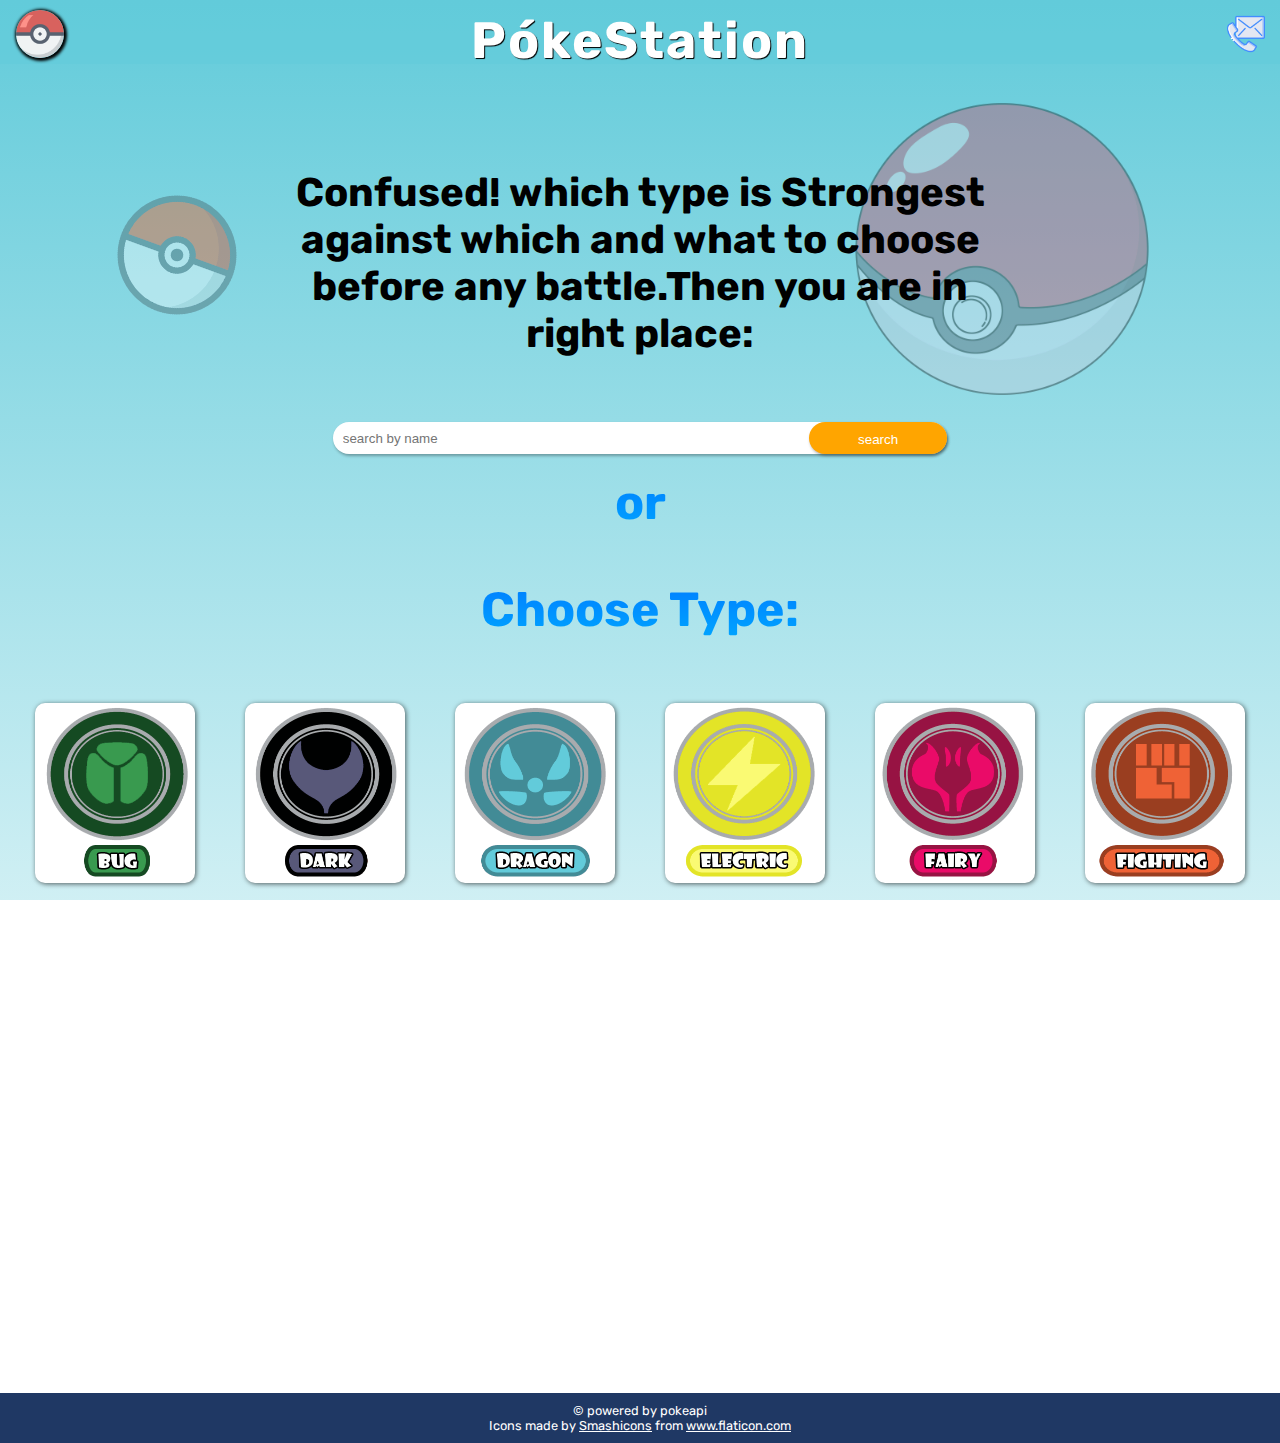
<file: Index.html>
<!DOCTYPE HTML>
<html>
<head>
  <!-- Google tag (gtag.js) -->
  <script async src="https://www.googletagmanager.com/gtag/js?id=G-BDR8SKGQT1"></script>
  <script>
    window.dataLayer = window.dataLayer || [];
    function gtag(){dataLayer.push(arguments);}
    gtag('js', new Date());

    gtag('config', 'G-BDR8SKGQT1');
  </script>
  <meta charset="UTF-8">
  <meta name="viewport" content="width=device-width, initial-scale=1">
  <meta name="description" content="On PokeStation find a suitable pokemon for a battle. Make your perfect team after Knowing which type of pokemon is stronger thant the other">
  <meta name="keywords" content="Pokemon, Type, Pikachu, Charizard, Strong, Weak, agianst">
  <title>PokeStation</title>
  <link rel="stylesheet" href="style.css">
  <link rel="preconnect" href="https://fonts.gstatic.com">
  <link href="https://fonts.googleapis.com/css2?family=Roboto+Condensed:ital@1&family=Rubik:ital@1&display=swap" rel="stylesheet">
  <body>
    <div class="spinner">
    <div class="back"></div>
    <div class="loader"></div>
  </div>
    <header>
      <div class="bicon">
          <img src="ball.png">
      </div>
      <div class="title">
        <h1>PókeStation</h1>
      </div>
      <div class="search-icon hide">
        <img src="search.png">
      </div>
      <a href="https://form.123formbuilder.com/4982743/my-form"><img border="0" src=logo/cs.png></a>
    </header>

    <div class="home-page">
      <div class="text">
        <p>
          Confused! which type is Strongest against which and what to choose before any battle.Then you are in right place:
        </p>
        <form class="type-bar">
          <input type="text" class="bar-box" placeholder="search by name" maxlength="30" >
          <input type="button" class="submit" value="search">
        </form>
        <h1>or</h1>
        <h1>Choose Type:</h1>
      </div>
      <img src="bb.png" class="ball-1">
      <img src="b.png" class="ball-2">

      <div class="types">
        <img src="logo/bug.png">
        <img src="logo/dark.png">
        <img src="logo/dragon.png">
        <img src="logo/electric.png">
        <img src="logo/fairy.png">
        <img src="logo/fighting.png">
        <img src="logo/fire.png">
        <img src="logo/flying.png">
        <img src="logo/ghost.png">
        <img src="logo/grass.png">
        <img src="logo/ground.png">
        <img src="logo/ice.png">
        <img src="logo/normal.png">
        <img src="logo/poison.png">
        <img src="logo/psychic.png">
        <img src="logo/rock.png">
        <img src="logo/steel.png">
        <img src="logo/water.png">
      </div>
    </div>

      <div class="result-page hide">
        <img src="bb.png" class="ball-1">
        <img src="b.png" class="ball-2">
        <div class="resHead">

       <!--
        <div class="type-banner">
          <img src="logo/water.png">
        </div>
        <p>
          Total water type pokemon <br><br><span class="num">82</span>
        </p>-->
        </div>
        <div class="pokemon-list">
          <div class="strong-against">
            <h1> STRONG AGAINST </h1>
            <div class="poks stg">
             <!-- <img src="logo/rock.png">
              <img src="logo/rock.png">
              <img src="logo/ice.png">-->
            </div>
          </div>
          <div class="weak-against">
           <h1> WEAK AGAINST</h1>
           <div class="poks wek">
              <!--<img src="logo/rock.png">
              <img src="logo/rock.png">-->
            </div>
          </div>
        </div>
      </div>
<div class="pokspic">
  <div class="ehead">
  </div>
  <img src="bb.png" class="ball-1">
  <img src="b.png" class="ball-2">
  <div class="pic-page">
    <!--<figure>
    <img src="https://img.pokemondb.net/artwork/large/charmander.jpg">
    <figcaption>CHARMANDER</figcaption>
    </figure>-->
  </div>
</div>
<div class="pok-det hide">
  <span class="det-icon">
  <!--<img src="https://img.pokemondb.net/artwork/large/charmander.jpg">
      <h1> Charmander </h1>-->
  </span>
  <div class="details">
  <h1 class="h1">Type : <span class="dName"></span></h1>
   <div class="wh">

   </div>
  <div class="stats">
    <h1>HP</h1><div><div id="hp"></div></div>
    <h1>Attack</h1><div><div id="attack"></div></div>
    <h1>Defense</h1><div><div id="defense"></div></div>
    <h1>Special-attack</h1><div><div id="special-attack"></div></div>
    <h1>Special-Defense</h1><div><div id="special-defense"></div></div>
    <h1>Speed</h1><div><div id="speed"></div></div>
  </div>
</div>
  <div class="pokemon-list">
          <div class="strong-against">
            <h1> STRONG AGAINST* </h1>
            <div class="poks strong stg">
             <!-- <img src="logo/rock.png">
              <img src="logo/rock.png">
              <img src="logo/ice.png">-->
            </div>
          </div>
          <div class="weak-against">
           <h1> WEAK AGAINST*</h1>
           <div class="poks weak wek">
              <!--<img src="logo/rock.png">
              <img src="logo/rock.png">-->
            </div>
          </div>
        </div>
</div>

    <footer class="footer">
      <p>
        &copy; powered by pokeapi</P>
        <div>Icons made by <a href="https://www.flaticon.com/authors/smashicons" title="Smashicons">Smashicons</a> from <a href="https://www.flaticon.com/" title="Flaticon">www.flaticon.com</a></div>
    </footer>
    <script type="text/javascript" src="search.js"></script>
  </body>
</html>
</file>
<file: style.css>
:root{
  --display: 0;
  /* --hp: 0;
  --attack:0;
  --defense:0;
  --spA:0;
  --spD:0;
  --speed:0; */
}


* {
  margin: 0;
  padding: 0;
  box-sizing: border-box;
}

body {

background: linear-gradient(to top, rgba(98,203,218,0.3), rgba(98,203,218,1));
background-repeat: no-repeat;
background-size: cover;
background-attachment: fixed;
}

header {
  background: rgba(98,203,218,0.6);
  height: 64px;
  font-family: 'Rubik', sans-serif;
}

header a img {
  position: absolute;
  right: 15px;
  top: 15px;
  height: 38px;
  width: 38px;
}


.bicon{
  position: fixed;
  z-index: 101;
}
header .bicon img {
  position: absolute;
  margin-left: 1rem;
  margin-top: 0.6rem;
  width: 40px;
  height: 40px;
  box-shadow: 1px 1px 3px 2px black;
  border-radius: 50%;
  cursor: pointer;
  z-index: 200;
}

.bicon::after{
  content: "<< Click here to go Home!";
  font-weight: bold;
width: 100px;
padding: 3px;
text-align: center;
  position: absolute;
  top: 14px;
  left: 70px;
background: white;
border-radius: 5px;
box-shadow: 1px 1px 5px black;
opacity: var(--display);
transition: opacity 2s;
}

header .title {
  text-align: center;
  padding-top: 0.6rem;
  color: white;
  font-size: 1.1rem;
  letter-spacing: 2px;
  text-shadow: 1px 0.8px 0.8px black;
}

header .search-icon img {
  position: fixed;
  width: 80px;
  height: 80px;
  bottom: 14px;
  right: 0;
  cursor: pointer;
  transition: all 0.89s;
  z-index: 100;
}

header .search-icon img:hover {
  transform: scale(1.2);
}

h1{
  opacity: 0;
    transform: translateY(30px);
    transition: transform 0.75s,
                opacity 1s;
}

.ball-1,
.ball-2 {
  position: absolute;
  opacity: 0.2;
  z-index: -1;
}

.ball-2 {
  width: 150px;
  height: 150px;
  top: 20%;
  left: 8%;
  transform: rotate(20deg);
}

.ball-1 {
  width: 300px;
  height: 300px;
  right: 10%;
  top: 11%;
}

.text {
  font-family: 'Rubik', sans-serif;
  font-weight: bold;
  text-align: center;
  margin-top: 80px;
}

.text p {
  font-size: 2.5rem;
  padding: 25px;
  z-index: 10000;
  color: black;
}

.text h1 {
  font-size: 3rem;
  margin-top: 20px;
  margin-bottom: 50px;
  background: -webkit-linear-gradient(#007dff,#00a4ff);
  background-clip: text;
  -webkit-background-clip: text;
  -webkit-text-fill-color: transparent;
}

.type-bar{
 margin-top: 2.5rem;
 display: flex;
 justify-content: center;
 align-items: center;
position: relative;
}

.bar-box{
  border: none;
  padding: 10px;
  border-radius: 20px;
  height: 2rem;
  width: 80%;
  outline:none;
  box-shadow: 1px 2px 3px rgba(0,0,0,0.3);
}

.submit{
width: 18%;
border: none;
border-radius: 20px;
position: absolute;
height: 2rem;
color: white;
background: orange;
padding: 10px;
right: 10%;
outline: none;
cursor: pointer;
box-shadow: 1px 2px 3px rgba(0,0,0,0.3);
}

.types img:hover{
  cursor: pointer;
  transform: scale(1.1);
}

.types img {
  cursor: pointer;
  width: 160px;
  height: 180px;
  margin: 15px 25px 25px 25px;
  /* border: 1px solid #a8a8a7; */
  border-radius: 10px;
  box-shadow: 1px 1px 5px  rgba(0,0,0,0.6);
  background-color: white;
  opacity: 0;
  transform: translateY(100px);
  transition: transform 0.75s,
              opacity 1s;
}



.types {
  display: flex;
  flex-wrap: wrap;
  justify-content: center;
}

footer {
  margin-top: 25px;
  background-color: #1f3864;
  height: 50px;
  text-align: center;
  color: white;
  font-family: 'Rubik', sans-serif;
  width: 100%;
  padding: 10px;
    font-size: 0.8rem;
}
footer a {
  text-decoration: underline;
  color: white;
}

@media only screen and (max-width: 1080px) {
    
  .ball-2 {
    width: 135px;
    height: 135px;
    top: 20%;
    left: -40px;
    transform: rotate(20deg);
  }

  .ball-1 {
    width: 175px;
    height: 175px;
    right: 0;
    top: 21%;
  }

  .types img {
    margin: 6px 12px 12px 12px;
  }

  header .search-icon img {
    width: 90px;
    height: 90px;
  }
  .details{
    font-size: 10px;
    }
    
    .details img{
      width: 100px;
      height: 50px;
    }
  .stats{
    min-width: 75%;
  }
  
}

.hide {
  display: none;
}

.type-banner img {
  width: 180px;
  height: 200px;
  background: linear-gradient(rgb(218,217,217), #f2f2f2);
  border-radius: 20px;
  padding-left: 8px;
  box-shadow: 1px 2px 5px rgba(0,0,0,0.6);
}
.type-banner {
  margin: 50px 0 50px 0;
  width: 100%;
  display: flex;
  justify-content: center;
}

.pokemon-list {
  display: flex;
  flex-wrap: wrap;
  justify-content: center;
  align-items: center;
  margin-top: 50px;
}
.pokemon-list img {
  width: 160px;
  height: 180px;
  /* margin: 3px; */
  cursor: pointer;
}

.result-page,
.details {
  text-align: center;
}

.strong-against,
.weak-against {
  box-shadow: 2px 0 5px black;
  margin-bottom: 30px;
  margin-left: 10px;
  margin-right: 10px;
  padding-top: 10px;
  border-radius: 20px 20px 0 0 ;
}

.strong-against h1,
.weak-against h1 {
  font-family: 'Rubik';
  font-size: 32px;
  margin-bottom: 8px;
  padding:10px;
}

.result-page p {
  font-family: 'Rubik';
  font-size: 2.2rem;
}

.num{
  font-family: fantasy;
  background: -webkit-linear-gradient(#007dff,#00a4ff);
  background-clip: text;
  -webkit-background-clip: text;
  -webkit-text-fill-color: transparent;
  color: white;
  font-size: 5rem;
}

.poks{
 margin: 0 10px 0 10px;
}
.strong-against{
  background: -webkit-linear-gradient(to bottom right, #76b852, rgba(33,150,243,0.6));
  background: linear-gradient(to bottom right, #76b852, rgba(33,150,243,0.6));
}

.weak-against {
background: -webkit-linear-gradient(to bottom right, #f44336, rgba(33,150,243,0.6));  /* Chrome 10-25, Safari 5.1-6 */
background: linear-gradient(to bottom right, rgba(33,150,243,0.6), #f44336); /* W3C, IE 10+/ Edge, Firefox 16+, Chrome 26+, Opera 12+, Safari 7+ */
}

@media only screen and (min-width: 720px){

header .title {
  font-size: 1.6rem;
}
header .bicon img {
  width: 48px;
  height: 48px;
}

  .strong-against,
  .weak-against {
    border-radius: 20px 0px 20px 0px;
    box-shadow: 0px 2px 7px rgba(0,0,0,0.7),
                0px -2px 7px rgba(0,0,0,0.7);
  }
.strong-against{
  margin-right: 1.75rem;
    margin-left: 1.75rem;
    background: -webkit-linear-gradient(to bottom right, #76b852, rgba(33,150,243,0.6));  /* Chrome 10-25, Safari 5.1-6 */
    background: linear-gradient(to bottom right, #76b852, rgba(33,150,243,0.6)); /* W3C, IE 10+/ Edge, Firefox 16+, Chrome 26+, Opera 12+, Safari 7+ */

}
.weak-against {
  margin-left: 1.75rem;
  margin-right: 1.75rem;
background: -webkit-linear-gradient(to bottom right, #f44336, rgba(33,150,243,0.6));  /* Chrome 10-25, Safari 5.1-6 */
background: linear-gradient(to bottom right, rgba(33,150,243,0.6), #f44336); /* W3C, IE 10+/ Edge, Firefox 16+, Chrome 26+, Opera 12+, Safari 7+ */
}

.result-page p {
  font-size: 2.5rem;
  font-weight: bold;
}

header .search-icon img{
  width: 105px;
  height: 105px;
}
  .type-banner img{
    width:240px;
    height:260px;
  }

  .strong-against h1,
  .weak-against h1 {
    padding: 20px;
  }



  .text {
    font-family: 'Rubik', sans-serif;
    font-weight: bold;
    text-align: center;
    margin-top: 80px;
    margin-left: 20%;
    margin-right: 20%;
  }

.pic-page{
  margin-left: 100px;
  margin-right: 100px;
}

.pic-page figure{
  font-size: 1.5rem;
}

.pic-page img {
  margin:10px;
  cursor: pointer;
  margin-right: 40px;
}


}

.pic-page img {
  background: white;
  width: 160px;
  height: 180px;
  padding: 8px;
  border-radius: 15px;
  box-shadow: 1px 1px 8px black;
  cursor: pointer;
}
.pic-page figure{
  margin-bottom: 12px;
  font-family: cursive;
  text-align: center;
 font-weight: bold;
 text-transform: uppercase;
 text-shadow: 1px 2px 3px grey;
}

.pic-page{
  display: flex;
  flex-wrap: wrap;
  justify-content: space-around;
  align-items: center;
  margin-top: 20px;
}

.head-name{
  text-align: center;
  font-weight: bold;
  font-family: 'Rubik';
  font-size: 2.4rem;
  text-transform: uppercase;
  margin-top: 10%;
  margin-bottom: 5%;
}

.search-icon::before{
  content: "Click here to see every pokemon of your selected type";
    font-weight: bold;
width: 100px;
padding: 3px;
text-align: center;
  position: fixed;
  bottom: 108px;
 right: 5px;
background: white;
border-radius: 5px;
box-shadow: 1px 0px 5px black;
z-index: 102;
opacity: var(--display);
transition: opacity 2s;
}

.search-icon::after{
  content:"";
  position: fixed;
  width: 10px;
  height: 10px;
  background: white;
  z-index: 101;
  right: 48px;
  bottom:102px;
  box-shadow: 1px 1px 5px black;
  transform: rotate(45deg);
  opacity: var(--display);
  transition: opacity 2s;
}

.loader {
  position:absolute;
  top: 50%;
  left:calc(50% - 60px);
  border: 16px solid #f3f3f3;
  border-radius: 50%;
  border-top: 16px solid #3498db;
  width: 120px;
  height: 120px;
  -webkit-animation: spin 2s linear infinite; /* Safari */
  animation: spin 2s linear infinite;
  z-index: 1001;
}

/* Safari */
@-webkit-keyframes spin {
  0% { -webkit-transform: rotate(0deg); }
  100% { -webkit-transform: rotate(360deg); }
}

@keyframes spin {
  0% { transform: rotate(0deg); }
  100% { transform: rotate(360deg); }
}

.back{
  position: absolute;
  width: 100%;
  height:100vh;
  background: rgba(0,0,0,0.5);
  z-index: 1000;
}

.det-icon{
  display: flex;
  flex-direction: column;
  justify-content: center;
  align-items: center;

}

.det-icon img{
  margin-top: 20px;
  width: 240px;
  height: 260px;
  border-radius: 20px;
  background: white;
  padding: 8px;
  box-shadow: 1px 2px 5px rgba(0,0,0,0.6);
}
.det-icon h1{
  font-family: Rubik;
  font-size: 3.2em;
  margin: 10px;
  text-transform: uppercase;
  color: white;
  text-shadow: 1px 1px black;
  opacity: 1;
}
.details{
  margin-top: 50px;
  display: flex;
  flex-direction: column;
  align-content: center;
  align-items: center;
}

.details h1{
  font-size: 3em;
  font-family: Rubik;
  margin-top: 20px;
  opacity: 1;
}

.details span{
  opacity: 1;
  color: goldenrod;
  font-size: 1.3em;
  text-shadow: 1px 2px grey;
}

.dName img {
margin-bottom: -20px;
}
.h1{
  margin-bottom: 0px;
}

.wh{
  margin-top: -25px;
}

.pokemon-list{
  text-align: center;
}

.stats{
  width:30%;
 margin-top: 45px;
 padding: 10px;
 border-radius: 20px;
 border: 1px solid grey;
}

.stats h1{
  font-size: 25px;
  text-align: start;
}

.stats div{
  box-shadow: 1px 1px 5px rgba(0,0,0,0.3);
  border-radius: 5px;
  height: 10px;
}

#hp{
  background-color: lawngreen;
}
#attack{
  background-color: crimson;
}
#defense{
  background-color: darkgoldenrod;
}
#special-attack{
  background-color: red;
}
#special-defense{
  background-color: yellow;
}
#speed{
  background-color: turquoise;
}
</file>
